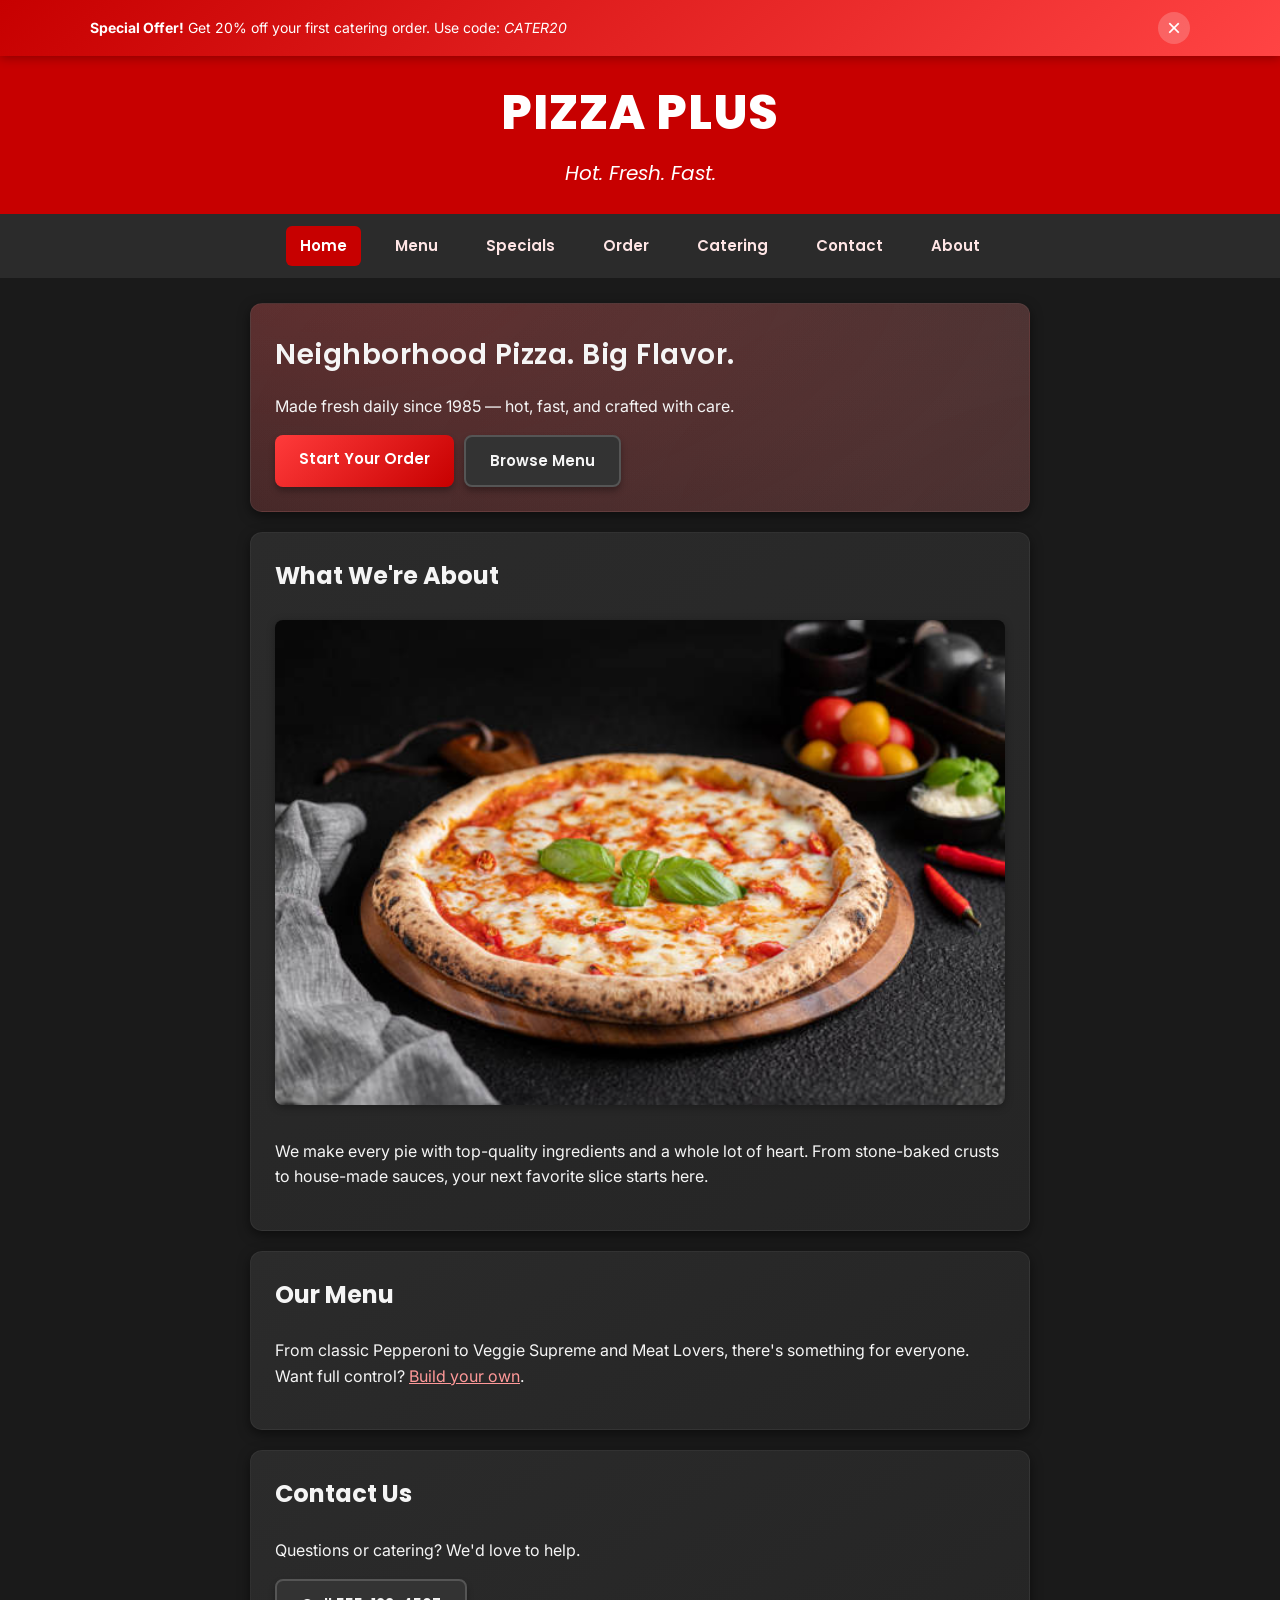
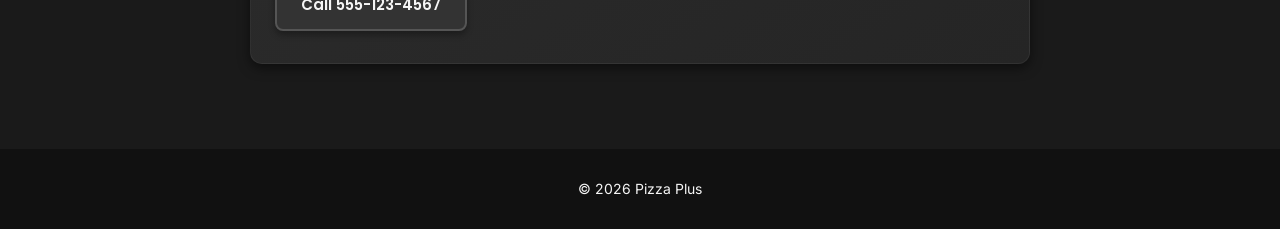
<file: index.html>
<!DOCTYPE html>
<html lang="en">
<head>
    <meta charset="UTF-8">
    <meta name="viewport" content="width=device-width, initial-scale=1">
    <title>Pizza Plus - Hot, Fresh, Fast Pizza Since 1985</title>
    <link rel="preconnect" href="https://fonts.googleapis.com">
    <link rel="preconnect" href="https://fonts.gstatic.com" crossorigin>
    <link rel="stylesheet" href="css/style.css">
    <script src="js/script.js" defer></script>
</head>
<body>
    <header>
        <h1>Pizza Plus</h1>
        <h2>Hot. Fresh. Fast.</h2>
    </header>

    <nav class="navbar">
        <a href="index.html">Home</a>
        <a href="menu.html">Menu</a>
        <a href="specials.html">Specials</a>
        <a href="order.html">Order</a>
        <a href="catering.html">Catering</a>
        <a href="contact.html">Contact</a>
        <a href="about.html">About</a>
    </nav>

    <main>
        <section class="card hero home-hero">
            <h2>Neighborhood Pizza. Big Flavor.</h2>
            <p>Made fresh daily since 1985 — hot, fast, and crafted with care.</p>
            <div class="order-actions">
                <a class="btn btn-primary" href="order.html">Start Your Order</a>
                <a class="btn btn-secondary" href="menu.html">Browse Menu</a>
            </div>
        </section>

        <section class="card" id="about">
            <h3>What We're About</h3>
            <img src="images/pizza.jpg" alt="Delicious stone-baked pizza with fresh toppings">
            <p>We make every pie with top-quality ingredients and a whole lot of heart. From stone-baked crusts to house-made sauces, your next favorite slice starts here.</p>
        </section>

        <section class="card">
            <h3>Our Menu</h3>
            <p>From classic Pepperoni to Veggie Supreme and Meat Lovers, there's something for everyone. Want full control? <a href="order.html">Build your own</a>.</p>
        </section>

        <section class="card">
            <h3>Contact Us</h3>
            <p>Questions or catering? We'd love to help.</p>
            <a href="tel:555-123-4567" class="btn btn-secondary">Call 555-123-4567</a>
        </section>
    </main>

    <footer>
        <p>&copy; 2025 Pizza Plus</p>
    </footer>
</body>
</html>
</file>
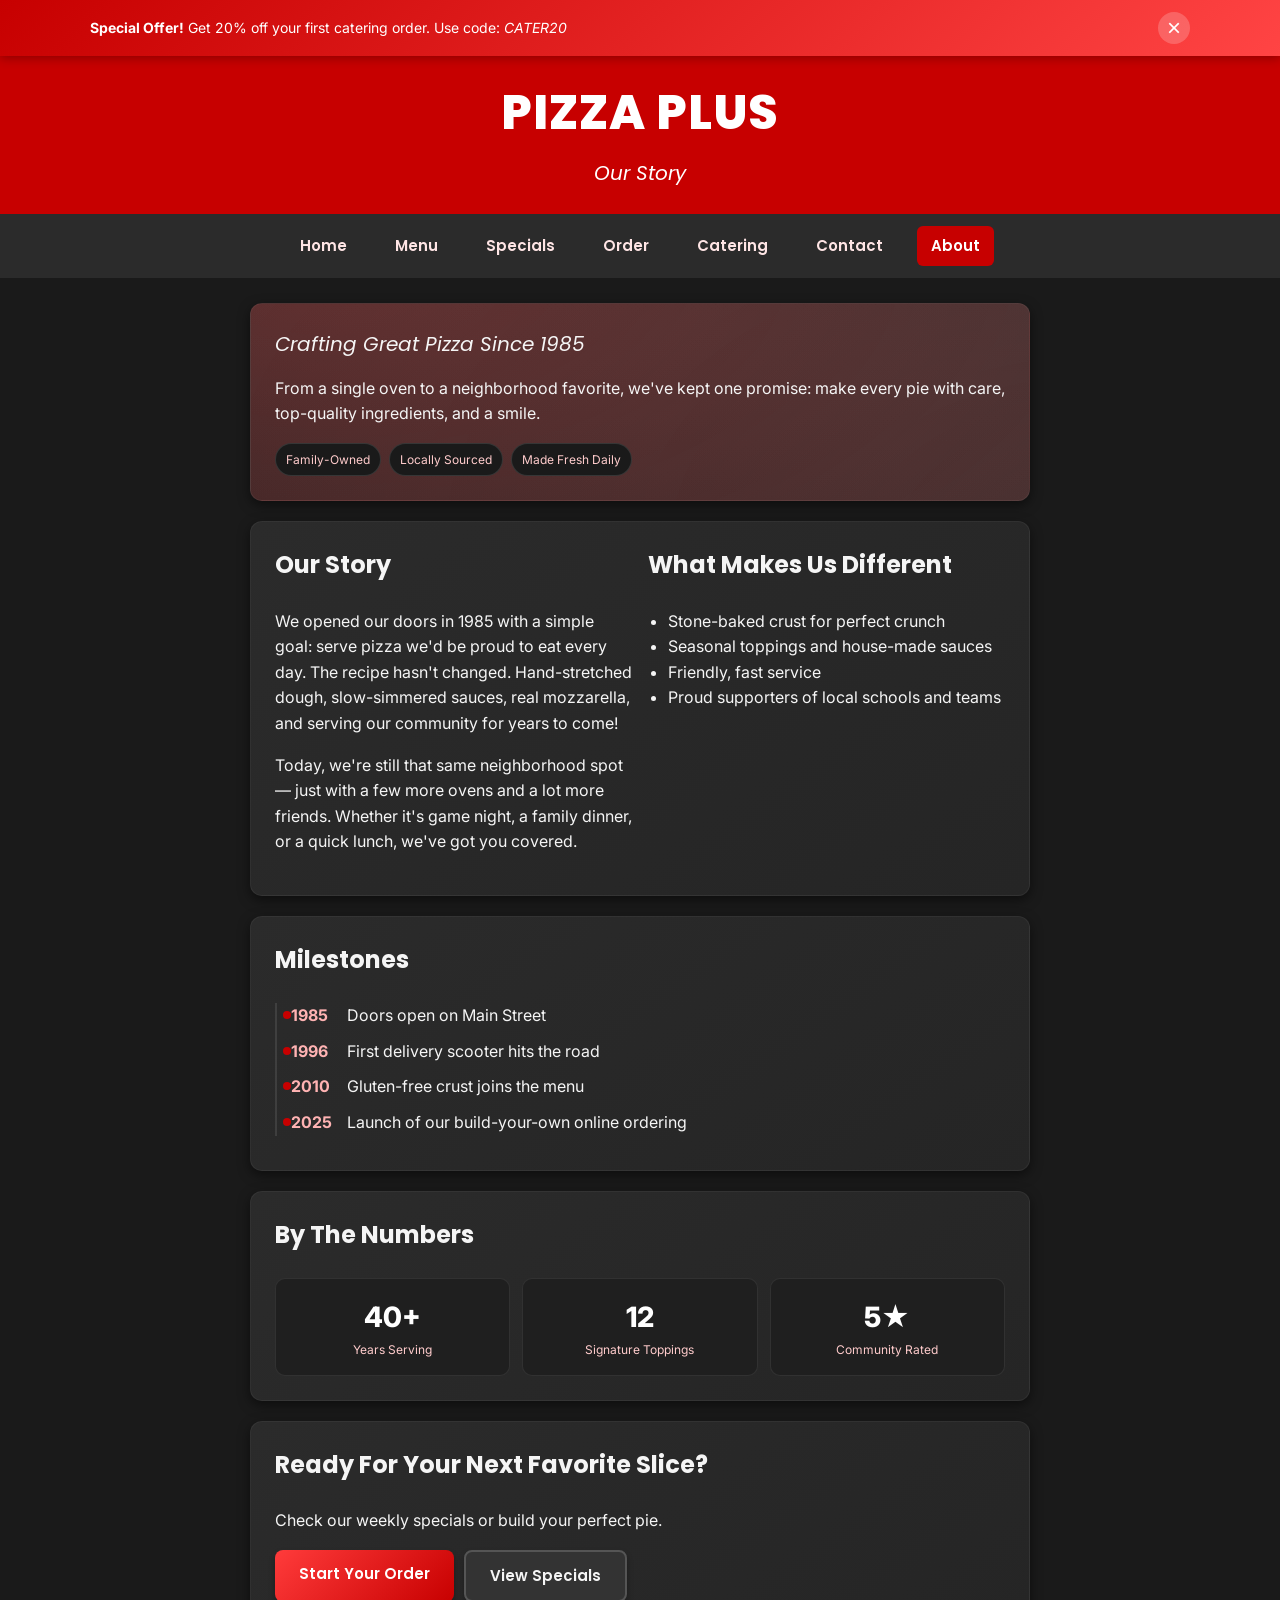
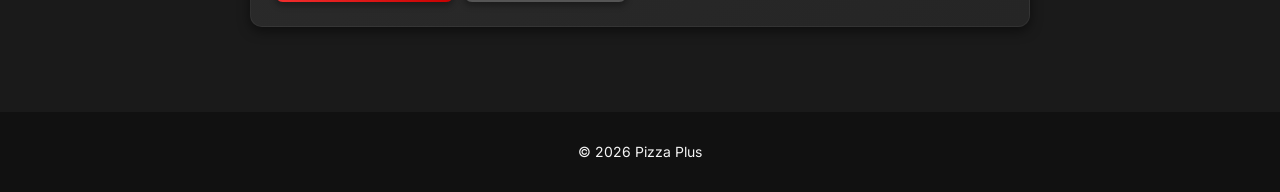
<file: about.html>
<!DOCTYPE html>
<html lang="en">
<head>
    <meta charset="UTF-8">
    <meta name="viewport" content="width=device-width, initial-scale=1">
    <title>Pizza Plus - Our Story</title>
    <link rel="preconnect" href="https://fonts.googleapis.com">
    <link rel="preconnect" href="https://fonts.gstatic.com" crossorigin>
    <link rel="stylesheet" href="css/style.css">
    <script src="js/script.js" defer></script>
</head>
<body>
    <header>
        <h1>Pizza Plus</h1>
        <h2>Our Story</h2>
    </header>

    <nav class="navbar">
        <a href="index.html">Home</a>
        <a href="menu.html">Menu</a>
        <a href="specials.html">Specials</a>
        <a href="order.html">Order</a>
        <a href="catering.html">Catering</a>
        <a href="contact.html">Contact</a>
        <a href="about.html">About</a>
    </nav>

    <main>
        <section class="card hero about-hero">
            <h2>Crafting Great Pizza Since 1985</h2>
            <p>From a single oven to a neighborhood favorite, we've kept one promise: make every pie with care, top-quality ingredients, and a smile.</p>
            <div class="badges">
                <span class="badge">Family-Owned</span>
                <span class="badge">Locally Sourced</span>
                <span class="badge">Made Fresh Daily</span>
            </div>
        </section>

        <section class="card grid-2" id="story-values">
            <div>
                <h3>Our Story</h3>
                <p>We opened our doors in 1985 with a simple goal: serve pizza we'd be proud to eat every day. The recipe hasn't changed. Hand-stretched dough, slow-simmered sauces, real mozzarella, and serving our community for years to come!</p>
                <p>Today, we're still that same neighborhood spot — just with a few more ovens and a lot more friends. Whether it's game night, a family dinner, or a quick lunch, we've got you covered.</p>
            </div>
            <div>
                <h3>What Makes Us Different</h3>
                <ul>
                    <li>Stone-baked crust for perfect crunch</li>
                    <li>Seasonal toppings and house-made sauces</li>
                    <li>Friendly, fast service</li>
                    <li>Proud supporters of local schools and teams</li>
                </ul>
            </div>
        </section>

        <section class="card timeline">
            <h3>Milestones</h3>
            <ul>
                <li><span class="year">1985</span> Doors open on Main Street</li>
                <li><span class="year">1996</span> First delivery scooter hits the road</li>
                <li><span class="year">2010</span> Gluten-free crust joins the menu</li>
                <li><span class="year">2025</span> Launch of our build-your-own online ordering</li>
            </ul>
        </section>

        <section class="card stats">
            <h3>By The Numbers</h3>
            <div class="stat-group">
                <div class="stat">
                    <div class="num">40+</div>
                    <div class="label">Years Serving</div>
                </div>
                <div class="stat">
                    <div class="num">12</div>
                    <div class="label">Signature Toppings</div>
                </div>
                <div class="stat">
                    <div class="num">5&#9733;</div>
                    <div class="label">Community Rated</div>
                </div>
            </div>
        </section>

        <section class="card cta">
            <h3>Ready For Your Next Favorite Slice?</h3>
            <p>Check our weekly specials or build your perfect pie.</p>
            <div class="order-actions">
                <a class="btn btn-primary" href="order.html">Start Your Order</a>
                <a class="btn btn-secondary" href="specials.html">View Specials</a>
            </div>
        </section>
    </main>

    <footer>
        <p>&copy; 2025 Pizza Plus</p>
    </footer>
</body>
</html>
</file>
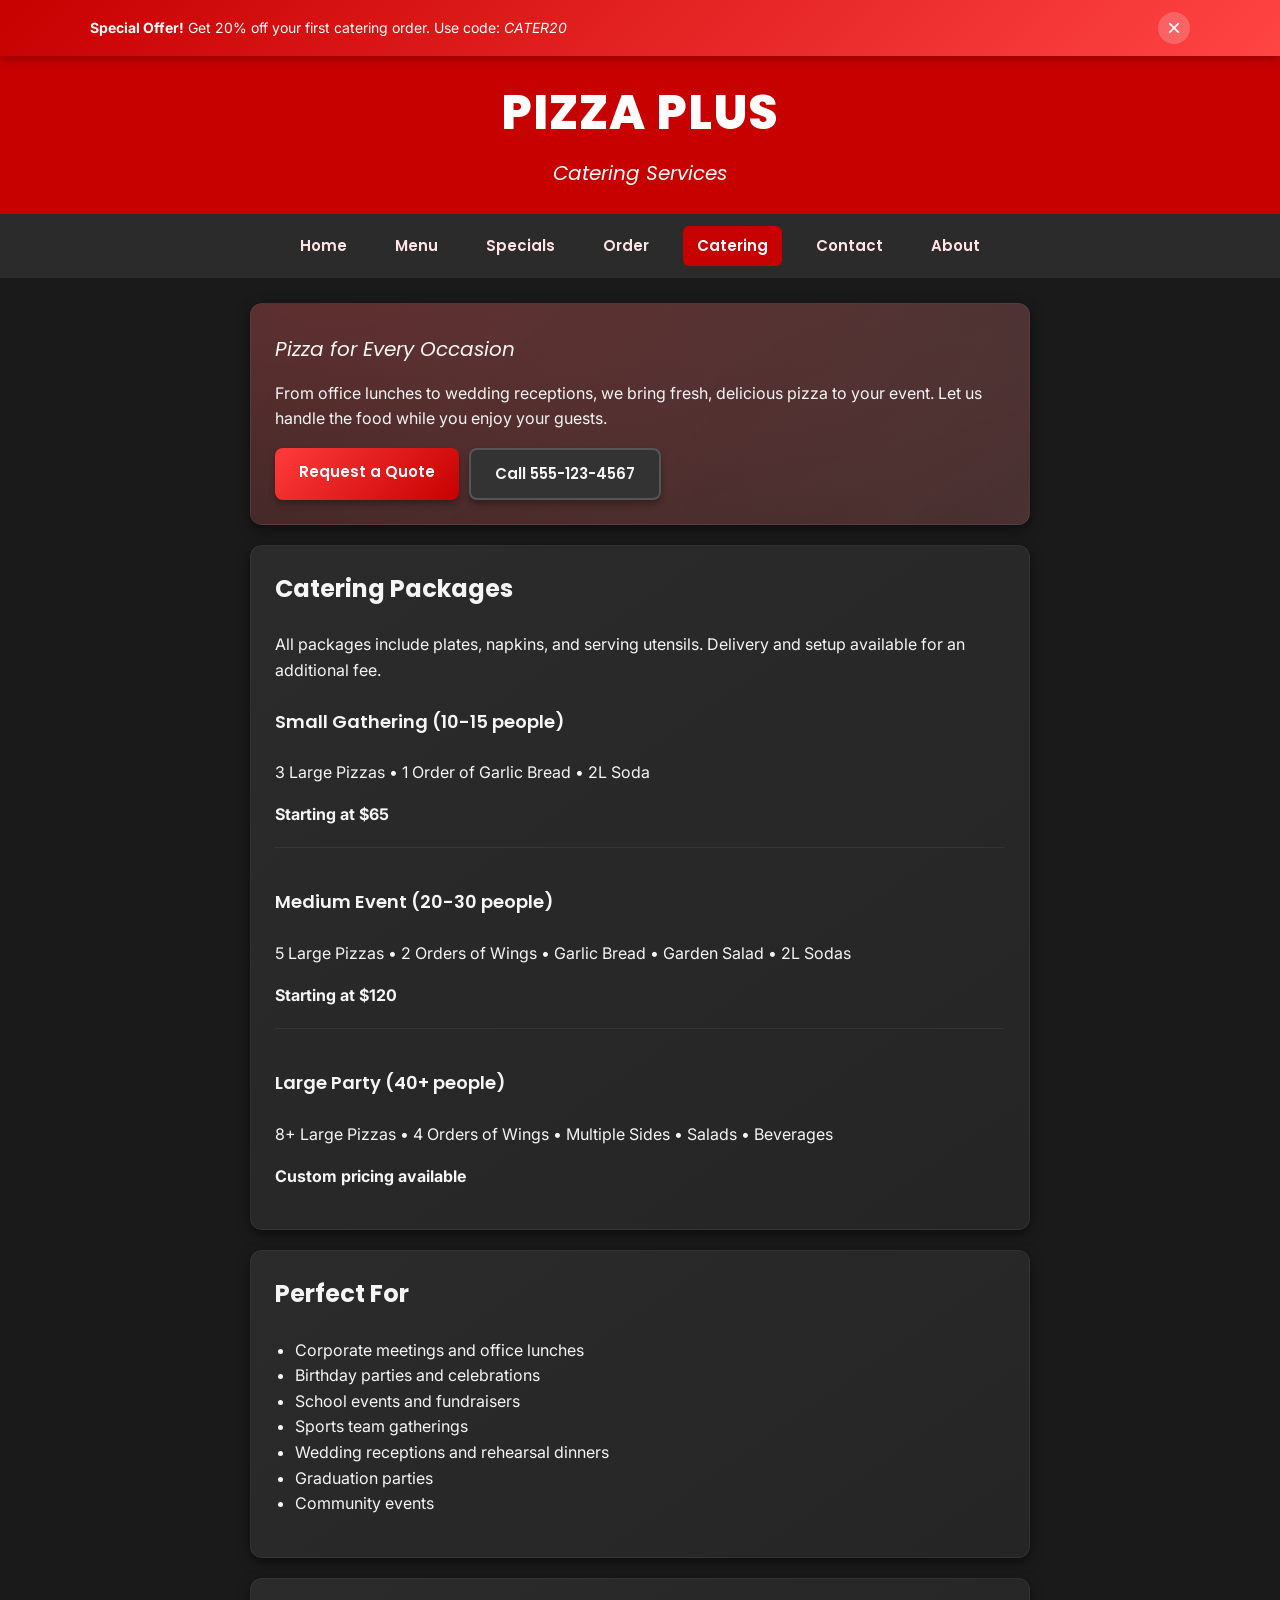
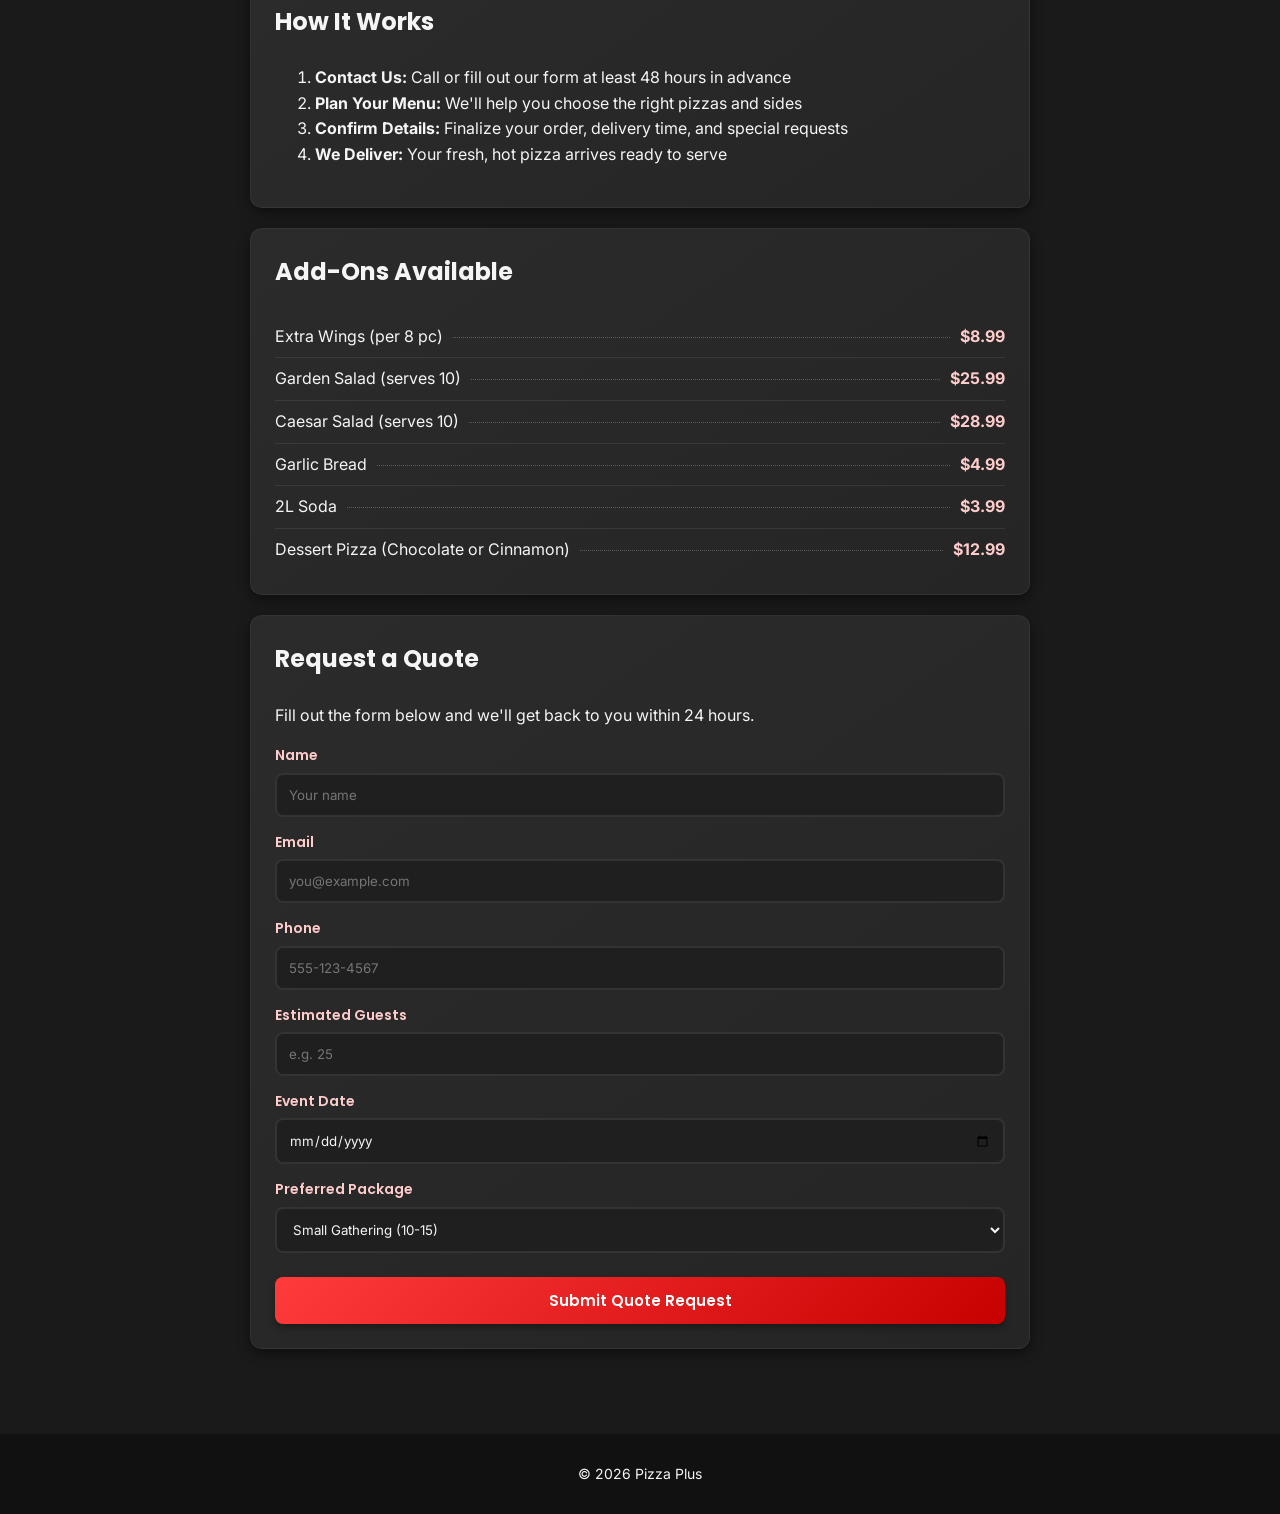
<file: catering.html>
<!DOCTYPE html>
<html lang="en">
<head>
    <meta charset="UTF-8">
    <meta name="viewport" content="width=device-width, initial-scale=1">
    <title>Pizza Plus - Catering Services</title>
    <link rel="preconnect" href="https://fonts.googleapis.com">
    <link rel="preconnect" href="https://fonts.gstatic.com" crossorigin>
    <link rel="stylesheet" href="css/style.css">
    <script src="js/script.js" defer></script>
</head>
<body>
    <header>
        <h1>Pizza Plus</h1>
        <h2>Catering Services</h2>
    </header>

    <nav class="navbar">
        <a href="index.html">Home</a>
        <a href="menu.html">Menu</a>
        <a href="specials.html">Specials</a>
        <a href="order.html">Order</a>
        <a href="catering.html">Catering</a>
        <a href="contact.html">Contact</a>
        <a href="about.html">About</a>
    </nav>

    <main>
        <section class="card hero">
            <h2>Pizza for Every Occasion</h2>
            <p>From office lunches to wedding receptions, we bring fresh, delicious pizza to your event. Let us handle the food while you enjoy your guests.</p>
            <div class="order-actions">
                <a class="btn btn-primary" href="#catering-form">Request a Quote</a>
                <a class="btn btn-secondary" href="tel:555-123-4567">Call 555-123-4567</a>
            </div>
        </section>

        <section class="card">
            <h3>Catering Packages</h3>
            <p>All packages include plates, napkins, and serving utensils. Delivery and setup available for an additional fee.</p>

            <div class="package">
                <h4>Small Gathering (10-15 people)</h4>
                <p>3 Large Pizzas &bull; 1 Order of Garlic Bread &bull; 2L Soda</p>
                <p><strong>Starting at $65</strong></p>
            </div>

            <div class="package">
                <h4>Medium Event (20-30 people)</h4>
                <p>5 Large Pizzas &bull; 2 Orders of Wings &bull; Garlic Bread &bull; Garden Salad &bull; 2L Sodas</p>
                <p><strong>Starting at $120</strong></p>
            </div>

            <div class="package">
                <h4>Large Party (40+ people)</h4>
                <p>8+ Large Pizzas &bull; 4 Orders of Wings &bull; Multiple Sides &bull; Salads &bull; Beverages</p>
                <p><strong>Custom pricing available</strong></p>
            </div>
        </section>

        <section class="card">
            <h3>Perfect For</h3>
            <ul>
                <li>Corporate meetings and office lunches</li>
                <li>Birthday parties and celebrations</li>
                <li>School events and fundraisers</li>
                <li>Sports team gatherings</li>
                <li>Wedding receptions and rehearsal dinners</li>
                <li>Graduation parties</li>
                <li>Community events</li>
            </ul>
        </section>

        <section class="card">
            <h3>How It Works</h3>
            <ol>
                <li><strong>Contact Us:</strong> Call or fill out our form at least 48 hours in advance</li>
                <li><strong>Plan Your Menu:</strong> We'll help you choose the right pizzas and sides</li>
                <li><strong>Confirm Details:</strong> Finalize your order, delivery time, and special requests</li>
                <li><strong>We Deliver:</strong> Your fresh, hot pizza arrives ready to serve</li>
            </ol>
        </section>

        <section class="card">
            <h3>Add-Ons Available</h3>
            <ul class="menu-list">
                <li class="menu-item">
                    <span class="item-name">Extra Wings (per 8 pc)</span>
                    <span class="dots"></span>
                    <span class="price">$8.99</span>
                </li>
                <li class="menu-item">
                    <span class="item-name">Garden Salad (serves 10)</span>
                    <span class="dots"></span>
                    <span class="price">$25.99</span>
                </li>
                <li class="menu-item">
                    <span class="item-name">Caesar Salad (serves 10)</span>
                    <span class="dots"></span>
                    <span class="price">$28.99</span>
                </li>
                <li class="menu-item">
                    <span class="item-name">Garlic Bread</span>
                    <span class="dots"></span>
                    <span class="price">$4.99</span>
                </li>
                <li class="menu-item">
                    <span class="item-name">2L Soda</span>
                    <span class="dots"></span>
                    <span class="price">$3.99</span>
                </li>
                <li class="menu-item">
                    <span class="item-name">Dessert Pizza (Chocolate or Cinnamon)</span>
                    <span class="dots"></span>
                    <span class="price">$12.99</span>
                </li>
            </ul>
        </section>

        <!-- Catering Quote Form with RegEx Validation -->
        <section class="card cta">
            <h3>Request a Quote</h3>
            <p>Fill out the form below and we'll get back to you within 24 hours.</p>
            <form id="catering-form" class="contact-form" novalidate>
                <label for="catering-name">Name</label>
                <input id="catering-name" type="text" placeholder="Your name" required>

                <label for="catering-email">Email</label>
                <input id="catering-email" type="email" placeholder="you@example.com" required>

                <label for="catering-phone">Phone</label>
                <input id="catering-phone" type="tel" placeholder="555-123-4567" required>

                <label for="catering-guests">Estimated Guests</label>
                <input id="catering-guests" type="number" placeholder="e.g. 25" min="1" max="999" required>

                <label for="catering-date">Event Date</label>
                <input id="catering-date" type="date" required>

                <label for="catering-package">Preferred Package</label>
                <select id="catering-package">
                    <option>Small Gathering (10-15)</option>
                    <option>Medium Event (20-30)</option>
                    <option>Large Party (40+)</option>
                    <option>Not sure yet</option>
                </select>

                <button type="submit" class="btn btn-primary">Submit Quote Request</button>
            </form>
        </section>
    </main>

    <footer>
        <p>&copy; 2025 Pizza Plus</p>
    </footer>
</body>
</html>
</file>
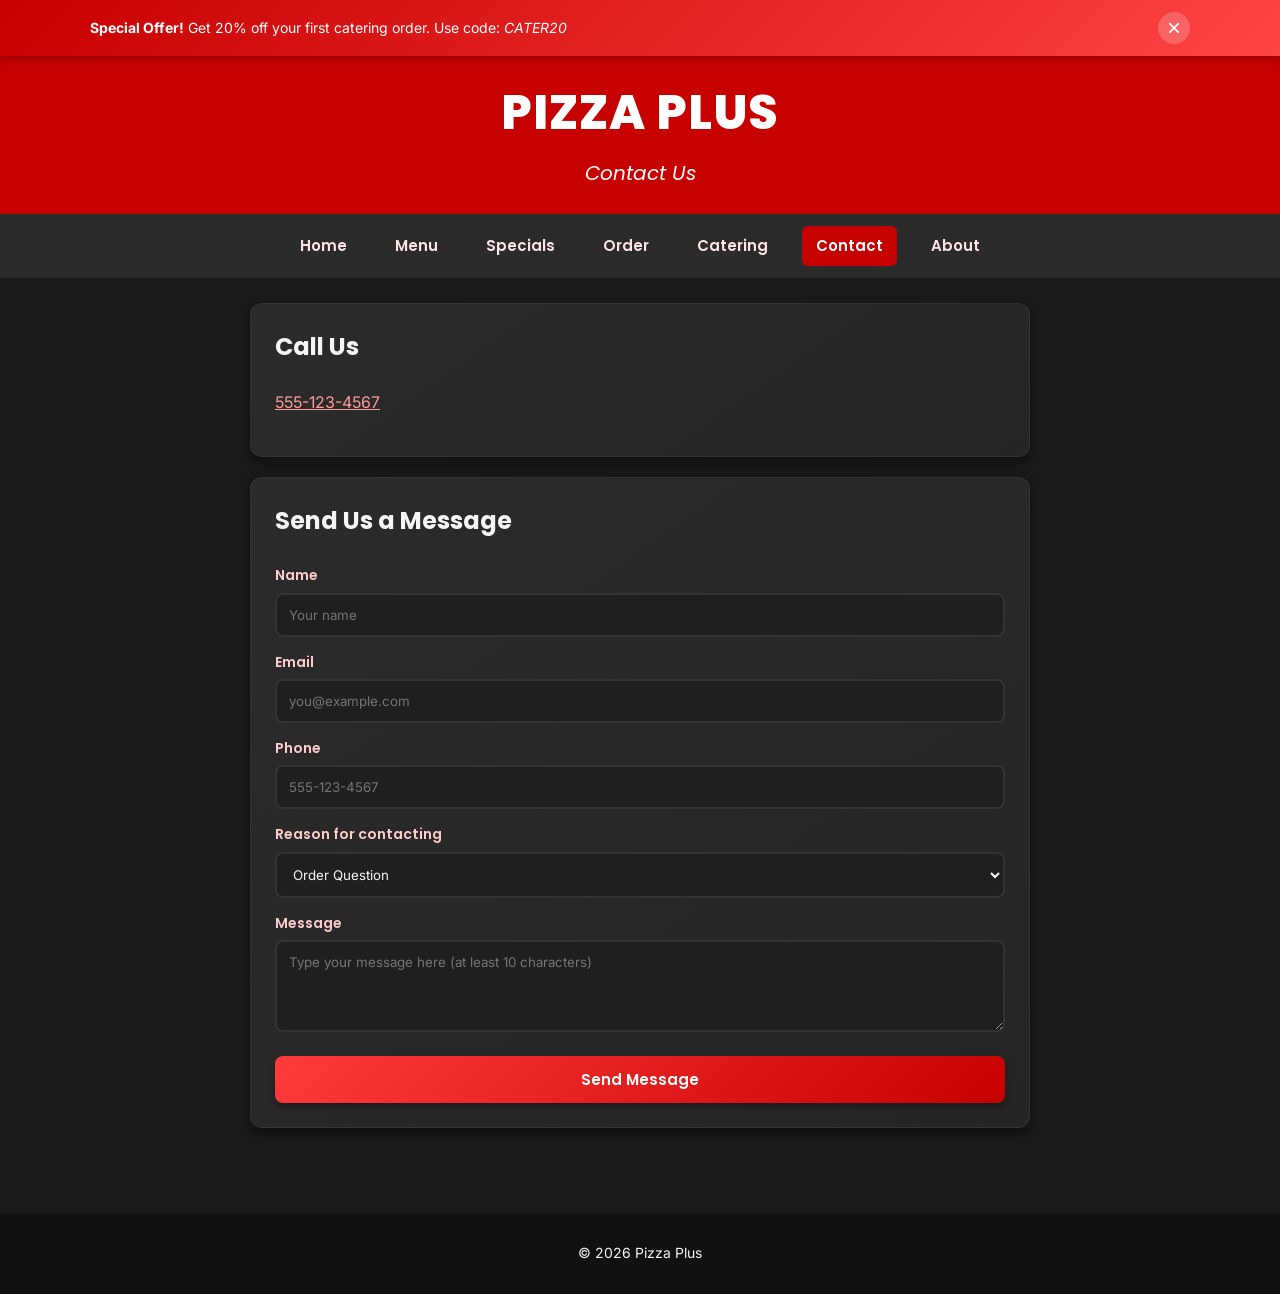
<file: contact.html>
<!DOCTYPE html>
<html lang="en">
<head>
    <meta charset="UTF-8">
    <meta name="viewport" content="width=device-width, initial-scale=1">
    <title>Pizza Plus - Contact Us</title>
    <link rel="preconnect" href="https://fonts.googleapis.com">
    <link rel="preconnect" href="https://fonts.gstatic.com" crossorigin>
    <link rel="stylesheet" href="css/style.css">
    <script src="js/script.js" defer></script>
</head>
<body>
    <header>
        <h1>Pizza Plus</h1>
        <h2>Contact Us</h2>
    </header>

    <nav class="navbar">
        <a href="index.html">Home</a>
        <a href="menu.html">Menu</a>
        <a href="specials.html">Specials</a>
        <a href="order.html">Order</a>
        <a href="catering.html">Catering</a>
        <a href="contact.html">Contact</a>
        <a href="about.html">About</a>
    </nav>

    <main>
        <section class="card">
            <h3>Call Us</h3>
            <p><a href="tel:555-123-4567">555-123-4567</a></p>
        </section>

        <section class="card">
            <h3>Send Us a Message</h3>
            <form class="contact-form" novalidate>
                <label for="name">Name</label>
                <input id="name" type="text" name="name" placeholder="Your name" required>

                <label for="email">Email</label>
                <input id="email" type="email" name="email" placeholder="you@example.com" required>

                <label for="phone">Phone</label>
                <input id="phone" type="tel" name="phone" placeholder="555-123-4567" required>

                <label for="reason">Reason for contacting</label>
                <select id="reason" name="reason" required>
                    <option>Order Question</option>
                    <option>Catering</option>
                    <option>Feedback</option>
                    <option>Other</option>
                </select>

                <label for="message">Message</label>
                <textarea id="message" name="message" rows="4" placeholder="Type your message here (at least 10 characters)" required></textarea>

                <button type="submit">Send Message</button>
            </form>
        </section>
    </main>

    <footer>
        <p>&copy; 2025 Pizza Plus</p>
    </footer>
</body>
</html>
</file>
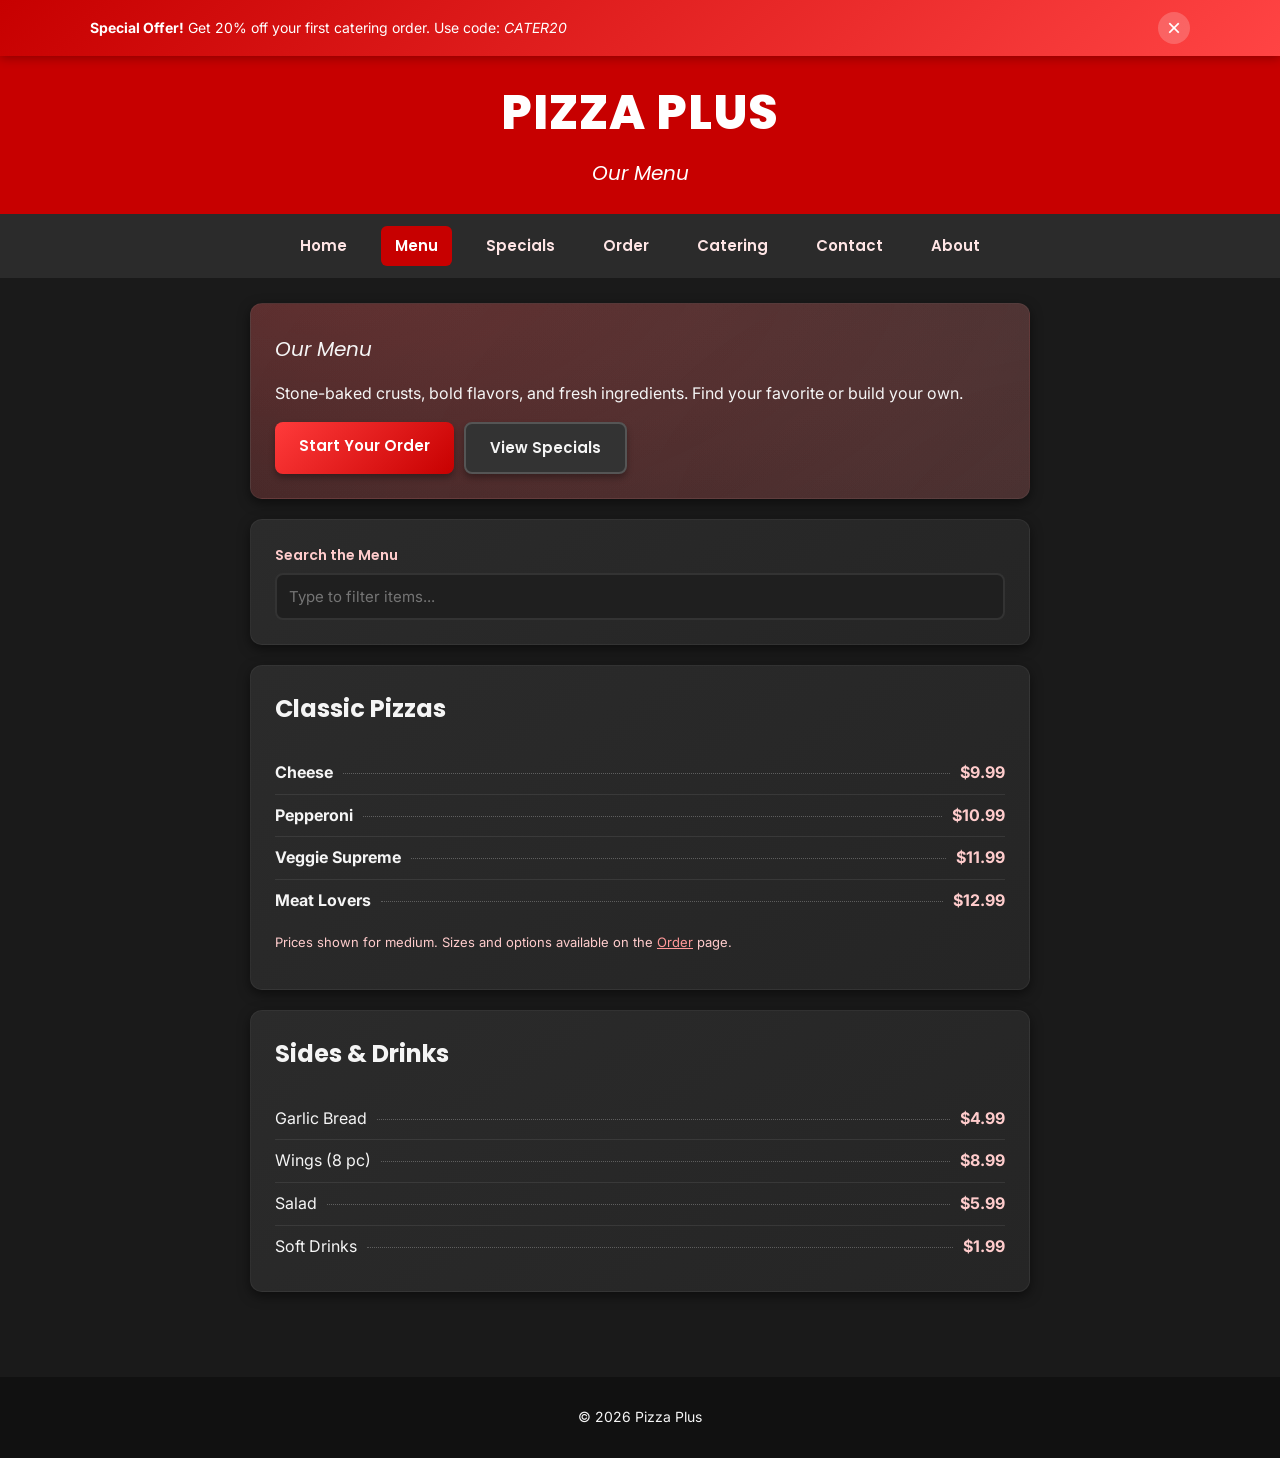
<file: menu.html>
<!DOCTYPE html>
<html lang="en">
<head>
    <meta charset="UTF-8">
    <meta name="viewport" content="width=device-width, initial-scale=1">
    <title>Pizza Plus - Menu</title>
    <link rel="preconnect" href="https://fonts.googleapis.com">
    <link rel="preconnect" href="https://fonts.gstatic.com" crossorigin>
    <link rel="stylesheet" href="css/style.css">
    <script src="js/script.js" defer></script>
</head>
<body>
    <header>
        <h1>Pizza Plus</h1>
        <h2>Our Menu</h2>
    </header>

    <nav class="navbar">
        <a href="index.html">Home</a>
        <a href="menu.html">Menu</a>
        <a href="specials.html">Specials</a>
        <a href="order.html">Order</a>
        <a href="catering.html">Catering</a>
        <a href="contact.html">Contact</a>
        <a href="about.html">About</a>
    </nav>

    <main>
        <section class="card hero">
            <h2>Our Menu</h2>
            <p>Stone-baked crusts, bold flavors, and fresh ingredients. Find your favorite or build your own.</p>
            <div class="order-actions">
                <a class="btn btn-primary" href="order.html">Start Your Order</a>
                <a class="btn btn-secondary" href="specials.html">View Specials</a>
            </div>
        </section>

        <!-- Live search filter -->
        <section class="card">
            <label for="menu-search" class="search-label">Search the Menu</label>
            <input type="text" id="menu-search" class="search-input" placeholder="Type to filter items...">
        </section>

        <section class="card">
            <h3>Classic Pizzas</h3>
            <ul class="menu-list">
                <li class="menu-item">
                    <span class="item-name"><strong>Cheese</strong></span>
                    <span class="dots"></span>
                    <span class="price">$9.99</span>
                </li>
                <li class="menu-item">
                    <span class="item-name"><strong>Pepperoni</strong></span>
                    <span class="dots"></span>
                    <span class="price">$10.99</span>
                </li>
                <li class="menu-item">
                    <span class="item-name"><strong>Veggie Supreme</strong></span>
                    <span class="dots"></span>
                    <span class="price">$11.99</span>
                </li>
                <li class="menu-item">
                    <span class="item-name"><strong>Meat Lovers</strong></span>
                    <span class="dots"></span>
                    <span class="price">$12.99</span>
                </li>
            </ul>
            <p class="menu-note">Prices shown for medium. Sizes and options available on the <a href="order.html">Order</a> page.</p>
        </section>

        <section class="card">
            <h3>Sides &amp; Drinks</h3>
            <ul class="menu-list">
                <li class="menu-item">
                    <span class="item-name">Garlic Bread</span>
                    <span class="dots"></span>
                    <span class="price">$4.99</span>
                </li>
                <li class="menu-item">
                    <span class="item-name">Wings (8 pc)</span>
                    <span class="dots"></span>
                    <span class="price">$8.99</span>
                </li>
                <li class="menu-item">
                    <span class="item-name">Salad</span>
                    <span class="dots"></span>
                    <span class="price">$5.99</span>
                </li>
                <li class="menu-item">
                    <span class="item-name">Soft Drinks</span>
                    <span class="dots"></span>
                    <span class="price">$1.99</span>
                </li>
            </ul>
        </section>
    </main>

    <footer>
        <p>&copy; 2025 Pizza Plus</p>
    </footer>
</body>
</html>
</file>
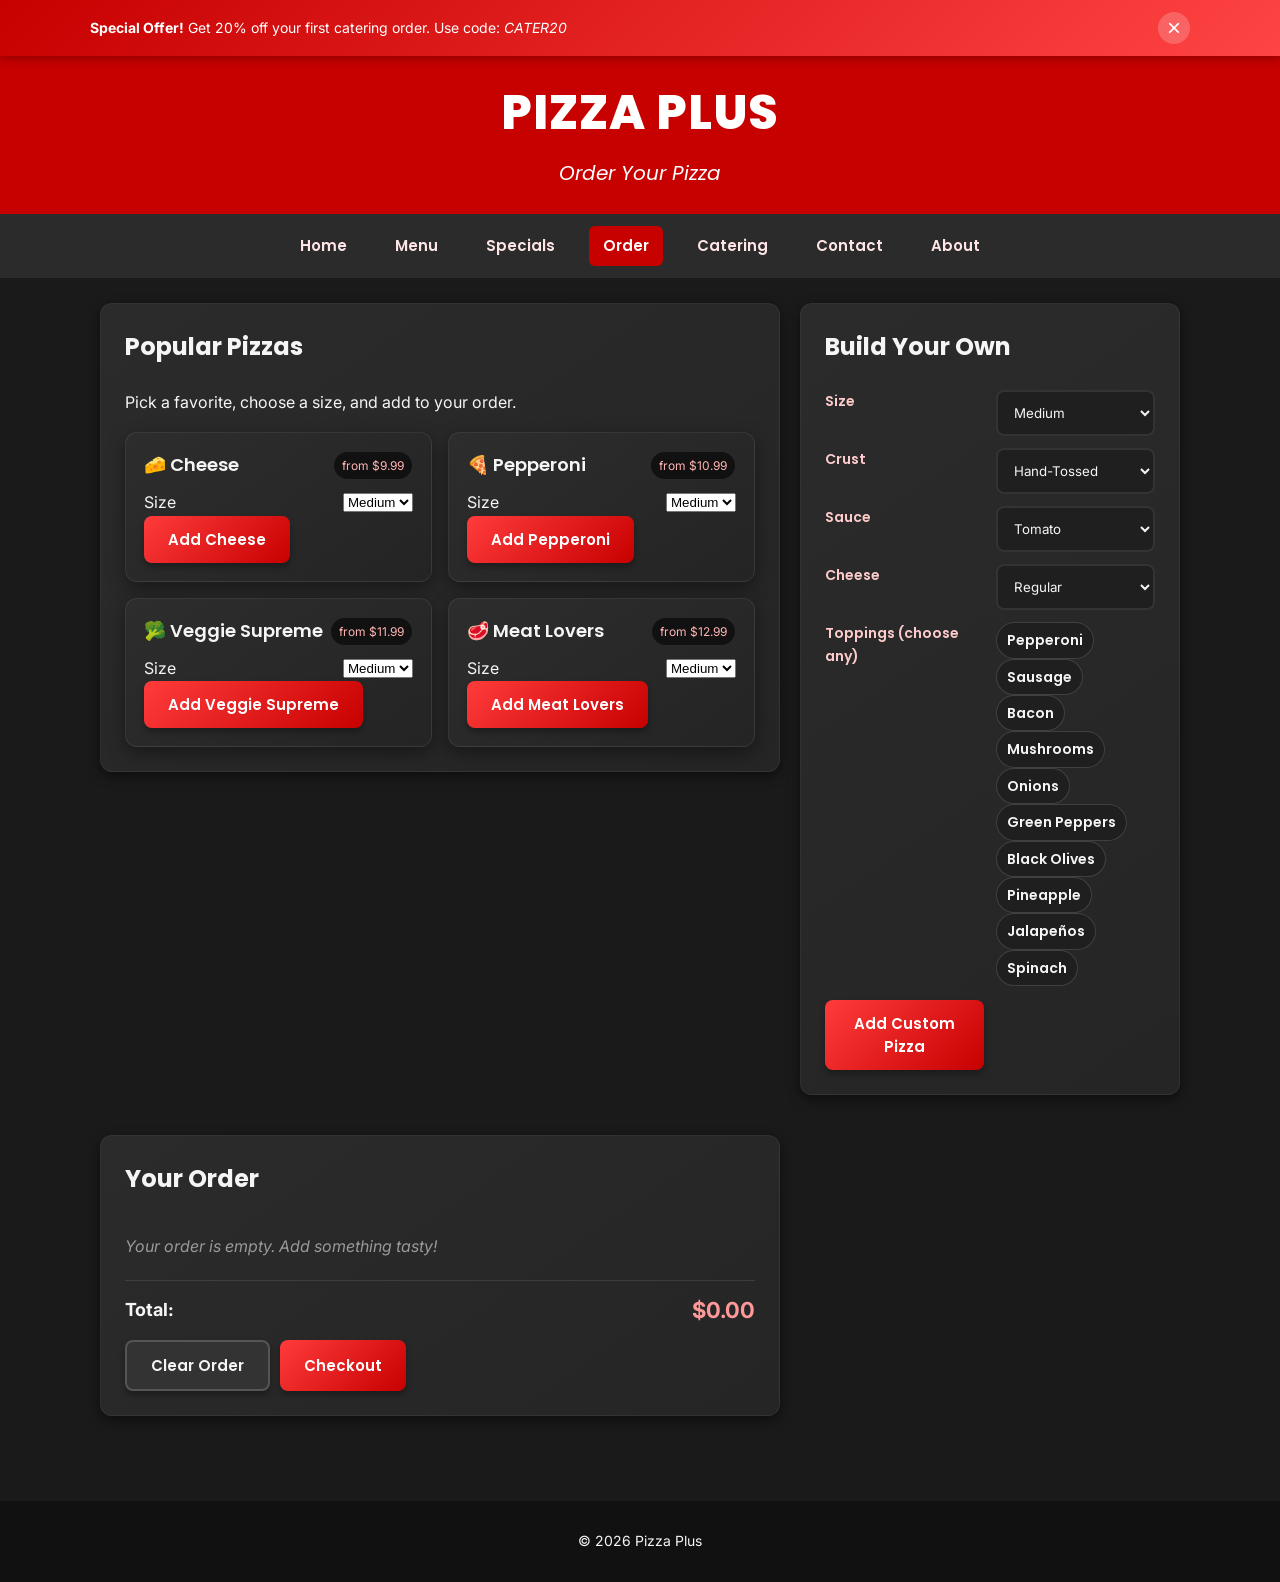
<file: order.html>
<!DOCTYPE html>
<html lang="en">
<head>
    <meta charset="UTF-8">
    <meta name="viewport" content="width=device-width, initial-scale=1">
    <title>Pizza Plus - Order Online</title>
    <link rel="preconnect" href="https://fonts.googleapis.com">
    <link rel="preconnect" href="https://fonts.gstatic.com" crossorigin>
    <link rel="stylesheet" href="css/style.css">
    <script src="js/script.js" defer></script>
    <script src="js/order.js" defer></script>
</head>
<body>
    <header>
        <h1>Pizza Plus</h1>
        <h2>Order Your Pizza</h2>
    </header>

    <nav class="navbar">
        <a href="index.html">Home</a>
        <a href="menu.html">Menu</a>
        <a href="specials.html">Specials</a>
        <a href="order.html">Order</a>
        <a href="catering.html">Catering</a>
        <a href="contact.html">Contact</a>
        <a href="about.html">About</a>
    </nav>

    <main id="order-layout">
        <section class="card" id="quick-order">
            <h3>Popular Pizzas</h3>
            <p>Pick a favorite, choose a size, and add to your order.</p>
            <div id="popular-list">
                <div class="product-card" data-pizza="Cheese">
                    <div class="product-header">
                        <h4>&#129472; Cheese</h4>
                        <span class="price-pill">from $9.99</span>
                    </div>
                    <label class="select-inline">
                        Size
                        <select class="size">
                            <option value="Small">Small</option>
                            <option value="Medium" selected>Medium</option>
                            <option value="Large">Large</option>
                        </select>
                    </label>
                    <button class="btn btn-primary add-quick">Add Cheese</button>
                </div>

                <div class="product-card" data-pizza="Pepperoni">
                    <div class="product-header">
                        <h4>&#127829; Pepperoni</h4>
                        <span class="price-pill">from $10.99</span>
                    </div>
                    <label class="select-inline">
                        Size
                        <select class="size">
                            <option value="Small">Small</option>
                            <option value="Medium" selected>Medium</option>
                            <option value="Large">Large</option>
                        </select>
                    </label>
                    <button class="btn btn-primary add-quick">Add Pepperoni</button>
                </div>

                <div class="product-card" data-pizza="Veggie Supreme">
                    <div class="product-header">
                        <h4>&#129382; Veggie Supreme</h4>
                        <span class="price-pill">from $11.99</span>
                    </div>
                    <label class="select-inline">
                        Size
                        <select class="size">
                            <option value="Small">Small</option>
                            <option value="Medium" selected>Medium</option>
                            <option value="Large">Large</option>
                        </select>
                    </label>
                    <button class="btn btn-primary add-quick">Add Veggie Supreme</button>
                </div>

                <div class="product-card" data-pizza="Meat Lovers">
                    <div class="product-header">
                        <h4>&#129385; Meat Lovers</h4>
                        <span class="price-pill">from $12.99</span>
                    </div>
                    <label class="select-inline">
                        Size
                        <select class="size">
                            <option value="Small">Small</option>
                            <option value="Medium" selected>Medium</option>
                            <option value="Large">Large</option>
                        </select>
                    </label>
                    <button class="btn btn-primary add-quick">Add Meat Lovers</button>
                </div>
            </div>
        </section>

        <section class="card" id="build-your-own">
            <h3>Build Your Own</h3>
            <form class="contact-form" id="custom-form" novalidate>
                <label for="custom-size">Size</label>
                <select id="custom-size" name="size" required>
                    <option value="Small">Small</option>
                    <option value="Medium" selected>Medium</option>
                    <option value="Large">Large</option>
                </select>

                <label for="custom-crust">Crust</label>
                <select id="custom-crust" name="crust" required>
                    <option value="Hand-Tossed">Hand-Tossed</option>
                    <option value="Thin">Thin</option>
                    <option value="Deep Dish">Deep Dish</option>
                    <option value="Gluten-Free">Gluten-Free</option>
                </select>

                <label for="custom-sauce">Sauce</label>
                <select id="custom-sauce" name="sauce" required>
                    <option value="Tomato">Tomato</option>
                    <option value="Alfredo">Alfredo</option>
                    <option value="Pesto">Pesto</option>
                    <option value="BBQ">BBQ</option>
                </select>

                <label for="custom-cheese">Cheese</label>
                <select id="custom-cheese" name="cheese" required>
                    <option value="Regular">Regular</option>
                    <option value="Extra Cheese">Extra Cheese (+$1.00)</option>
                    <option value="Vegan">Vegan (+$1.00)</option>
                </select>

                <label>Toppings (choose any)</label>
                <div id="toppings" class="chip-list">
                    <label class="chip"><input type="checkbox" value="Pepperoni"><span>Pepperoni</span></label>
                    <label class="chip"><input type="checkbox" value="Sausage"><span>Sausage</span></label>
                    <label class="chip"><input type="checkbox" value="Bacon"><span>Bacon</span></label>
                    <label class="chip"><input type="checkbox" value="Mushrooms"><span>Mushrooms</span></label>
                    <label class="chip"><input type="checkbox" value="Onions"><span>Onions</span></label>
                    <label class="chip"><input type="checkbox" value="Green Peppers"><span>Green Peppers</span></label>
                    <label class="chip"><input type="checkbox" value="Black Olives"><span>Black Olives</span></label>
                    <label class="chip"><input type="checkbox" value="Pineapple"><span>Pineapple</span></label>
                    <label class="chip"><input type="checkbox" value="Jalapeños"><span>Jalapeños</span></label>
                    <label class="chip"><input type="checkbox" value="Spinach"><span>Spinach</span></label>
                </div>

                <button type="submit" class="btn btn-primary">Add Custom Pizza</button>
            </form>
        </section>

        <section class="card" id="order-summary">
            <h3>Your Order <span id="item-count" class="item-count-badge" style="display:none">0</span></h3>
            <ul id="order-items"></ul>
            <div class="order-total-row">
                <span>Total:</span>
                <span class="order-total-price">$<span id="order-total">0.00</span></span>
            </div>
            <div class="order-actions">
                <button id="clear-order" class="btn btn-secondary">Clear Order</button>
                <button id="checkout" class="btn btn-primary">Checkout</button>
            </div>
        </section>
    </main>

    <footer>
        <p>&copy; 2025 Pizza Plus</p>
    </footer>
</body>
</html>
</file>
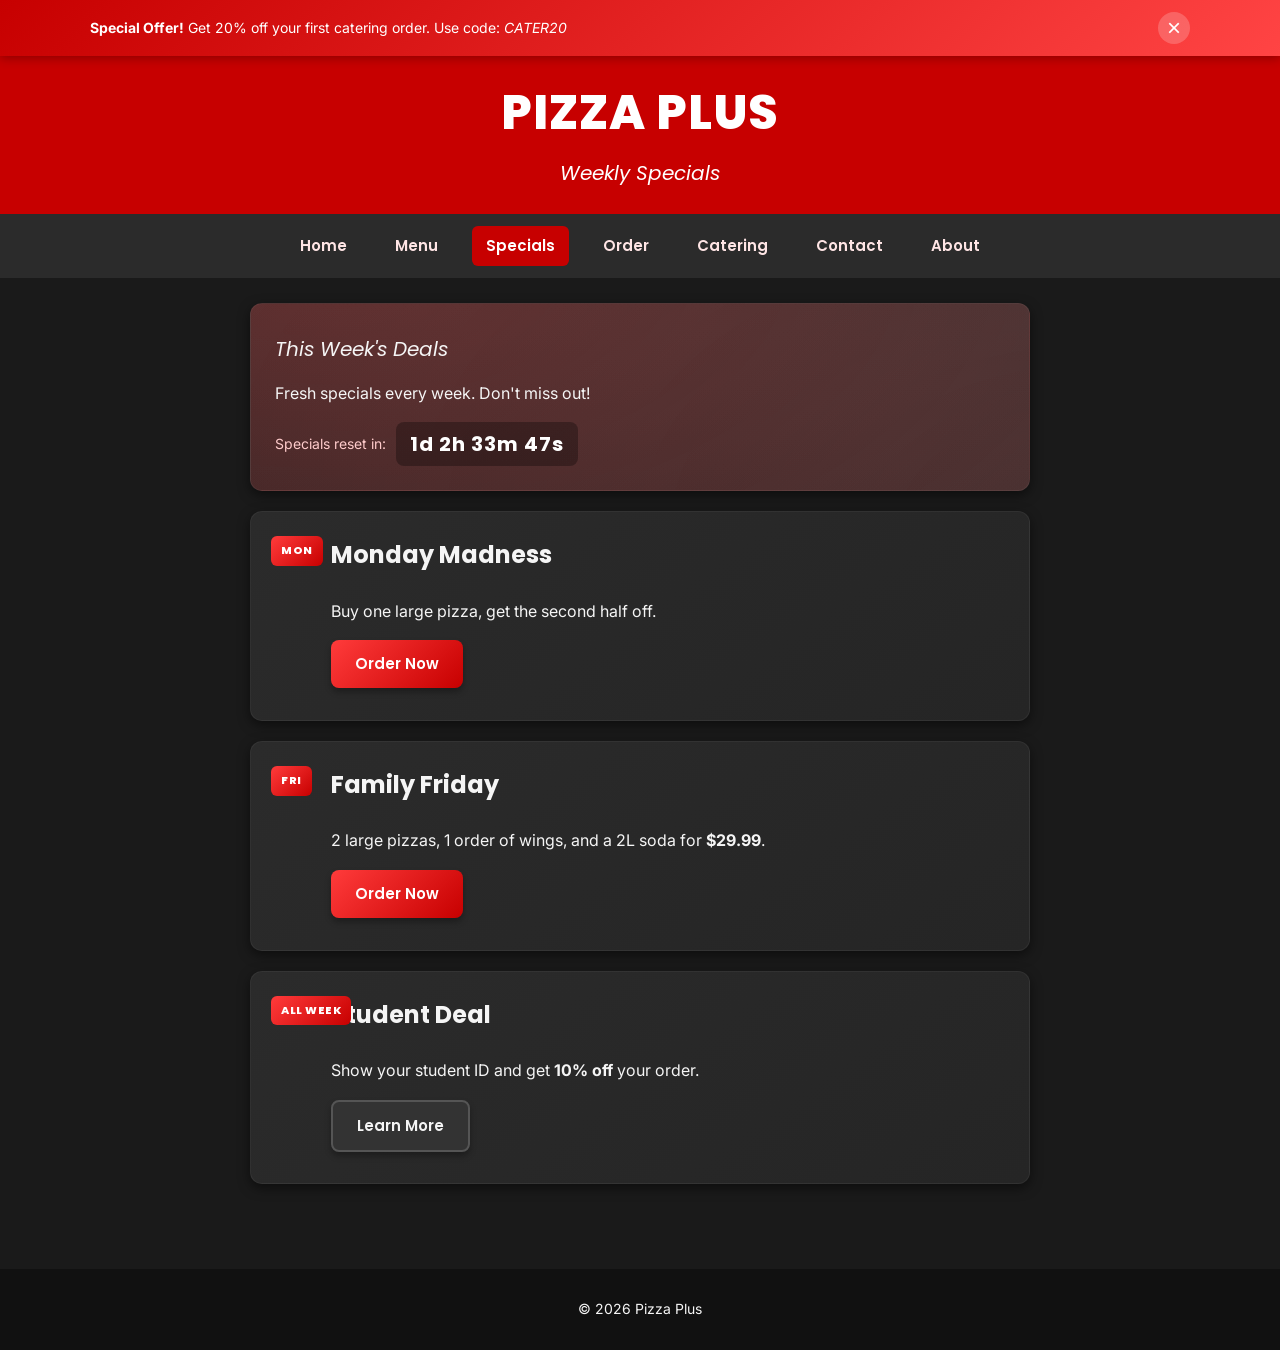
<file: specials.html>
<!DOCTYPE html>
<html lang="en">
<head>
    <meta charset="UTF-8">
    <meta name="viewport" content="width=device-width, initial-scale=1">
    <title>Pizza Plus - Weekly Specials</title>
    <link rel="preconnect" href="https://fonts.googleapis.com">
    <link rel="preconnect" href="https://fonts.gstatic.com" crossorigin>
    <link rel="stylesheet" href="css/style.css">
    <script src="js/script.js" defer></script>
</head>
<body>
    <header>
        <h1>Pizza Plus</h1>
        <h2>Weekly Specials</h2>
    </header>

    <nav class="navbar">
        <a href="index.html">Home</a>
        <a href="menu.html">Menu</a>
        <a href="specials.html">Specials</a>
        <a href="order.html">Order</a>
        <a href="catering.html">Catering</a>
        <a href="contact.html">Contact</a>
        <a href="about.html">About</a>
    </nav>

    <main>
        <section class="card hero">
            <h2>This Week's Deals</h2>
            <p>Fresh specials every week. Don't miss out!</p>
            <div class="countdown-wrap">
                <span class="countdown-label">Specials reset in:</span>
                <span id="countdown" class="countdown-timer">--</span>
            </div>
        </section>

        <section class="card special-card">
            <div class="special-badge">MON</div>
            <h3>Monday Madness</h3>
            <p>Buy one large pizza, get the second half off.</p>
            <a class="btn btn-primary" href="order.html">Order Now</a>
        </section>

        <section class="card special-card">
            <div class="special-badge">FRI</div>
            <h3>Family Friday</h3>
            <p>2 large pizzas, 1 order of wings, and a 2L soda for <strong>$29.99</strong>.</p>
            <a class="btn btn-primary" href="order.html">Order Now</a>
        </section>

        <section class="card special-card">
            <div class="special-badge">ALL WEEK</div>
            <h3>Student Deal</h3>
            <p>Show your student ID and get <strong>10% off</strong> your order.</p>
            <a class="btn btn-secondary" href="contact.html">Learn More</a>
        </section>
    </main>

    <footer>
        <p>&copy; 2025 Pizza Plus</p>
    </footer>
</body>
</html>
</file>
<file: css/style.css>
@import url('https://fonts.googleapis.com/css2?family=Poppins:wght@400;600;700;800&family=Inter:wght@400;500&display=swap');

html {
    scroll-behavior: smooth;
    box-sizing: border-box;
}

*, *::before, *::after {
    box-sizing: inherit;
}

body {
    font-family: 'Inter', -apple-system, BlinkMacSystemFont, 'Segoe UI', sans-serif;
    margin: 0;
    background-color: #1a1a1a;
    color: #f5f5f5;
    line-height: 1.6;
}

header {
    text-align: center;
    background-color: #c70000;
    color: #ffffff;
    padding: 25px 10px;
}

h1, h2, h3, h4 {
    font-family: 'Poppins', sans-serif;
}

h1 {
    font-size: 48px;
    font-weight: 800;
    letter-spacing: 1px;
    margin: 0;
    text-transform: uppercase;
}

h2 {
    font-size: 20px;
    font-weight: 400;
    font-style: italic;
    margin: 5px 0 0;
}

h3 {
    font-size: 24px;
    font-weight: 700;
    margin-top: 0;
}

h4 {
    font-size: 18px;
    font-weight: 600;
}

.home-hero h2 {
    font-style: normal;
    font-size: 28px;
    font-weight: 600;
    letter-spacing: 0.5px;
}

.navbar {
    display: flex;
    justify-content: center;
    align-items: center;
    padding: 12px 10px;
    background-color: #2b2b2b;
    position: relative;
}

.nav-links {
    display: flex;
    justify-content: center;
    gap: 20px;
}

.navbar a,
.nav-links a {
    color: #ffe5e5;
    text-decoration: none;
    font-family: 'Poppins', sans-serif;
    font-weight: 600;
    font-size: 15px;
    padding: 8px 14px;
    border-radius: 6px;
    transition: all 0.2s ease;
}

.navbar a:hover,
.nav-links a:hover {
    background-color: #c70000;
    transform: translateY(-1px);
}

.navbar a.active,
.nav-links a.active {
    background-color: #c70000;
    color: #ffffff;
}

.hamburger {
    display: none;
    background: none;
    border: none;
    cursor: pointer;
    padding: 8px;
    z-index: 10;
}

.hamburger span {
    display: block;
    width: 24px;
    height: 3px;
    background-color: #ffe5e5;
    margin: 4px 0;
    border-radius: 2px;
    transition: all 0.3s ease;
}

.hamburger.open span:nth-child(1) {
    transform: rotate(45deg) translate(5px, 5px);
}

.hamburger.open span:nth-child(2) {
    opacity: 0;
}

.hamburger.open span:nth-child(3) {
    transform: rotate(-45deg) translate(5px, -5px);
}

main {
    max-width: 800px;
    margin: 25px auto;
    padding: 0 10px 40px;
}

.card {
    background: linear-gradient(145deg, #2b2b2b, #252525);
    padding: 24px;
    border-radius: 12px;
    margin-bottom: 20px;
    box-shadow: 0 4px 12px rgba(0, 0, 0, 0.5);
    border: 1px solid rgba(255, 255, 255, 0.05);
    transition: all 0.3s ease;
}

.card:hover {
    transform: translateY(-3px);
    box-shadow: 0 8px 20px rgba(0, 0, 0, 0.6);
    border-color: rgba(255, 255, 255, 0.08);
}

#about img {
    width: 100%;
    height: auto;
    border-radius: 8px;
    margin-bottom: 10px;
    box-shadow: 0 2px 8px rgba(0, 0, 0, 0.3);
}

.card.fade-in {
    opacity: 0;
    transform: translateY(30px);
    transition: opacity 0.6s ease-out, transform 0.6s ease-out;
}

.card.fade-in.visible {
    opacity: 1;
    transform: translateY(0);
}

.btn {
    display: inline-block;
    padding: 12px 24px;
    border: none;
    border-radius: 8px;
    font-family: 'Poppins', sans-serif;
    font-weight: 600;
    font-size: 15px;
    cursor: pointer;
    text-align: center;
    text-decoration: none;
    transition: all 0.3s ease;
    box-shadow: 0 4px 6px rgba(0, 0, 0, 0.3);
    position: relative;
    overflow: hidden;
}

.btn-primary {
    background: linear-gradient(135deg, #ff3b3b, #c70000);
    color: #ffffff;
}

.btn-primary:hover {
    background: linear-gradient(135deg, #ff5e5e, #e00000);
    transform: translateY(-2px);
    box-shadow: 0 6px 12px rgba(199, 0, 0, 0.4);
}

.btn-primary:active {
    transform: translateY(0);
    box-shadow: 0 2px 4px rgba(0, 0, 0, 0.3);
}

.btn-secondary {
    background-color: #333333;
    color: #f5f5f5;
    border: 2px solid #555;
}

.btn-secondary:hover {
    background-color: #3f3f3f;
    border-color: #777;
    transform: translateY(-2px);
    box-shadow: 0 6px 12px rgba(0, 0, 0, 0.4);
}

.btn-secondary:active {
    transform: translateY(0);
    box-shadow: 0 2px 4px rgba(0, 0, 0, 0.3);
}

.btn-added {
    background: linear-gradient(135deg, #2ecc40, #27ae34) !important;
}

.order-actions {
    display: flex;
    gap: 10px;
    flex-wrap: wrap;
}

#order-layout {
    max-width: 1100px;
}

@media (min-width: 900px) {
    #order-layout {
        display: grid;
        grid-template-columns: 1fr 380px;
        gap: 20px;
        align-items: start;
    }
    #order-summary {
        position: sticky;
        top: 20px;
        height: fit-content;
    }
}

#popular-list {
    display: grid;
    grid-template-columns: repeat(auto-fit, minmax(220px, 1fr));
    gap: 16px;
}

.product-card {
    background: linear-gradient(145deg, #2d2d2d, #242424);
    border: 1px solid rgba(255, 255, 255, 0.08);
    border-radius: 12px;
    padding: 18px;
    box-shadow: 0 6px 18px rgba(0, 0, 0, 0.4);
    transition: all 0.3s ease;
}

.product-card:hover {
    transform: translateY(-4px);
    box-shadow: 0 12px 28px rgba(199, 0, 0, 0.2), 0 0 0 1px rgba(255, 255, 255, 0.1);
    border-color: rgba(255, 59, 59, 0.3);
}

.product-header {
    display: flex;
    justify-content: space-between;
    align-items: center;
    margin-bottom: 10px;
}

.product-card h4 {
    margin: 0;
}

.price-pill {
    background-color: #111111;
    border: 1px solid rgba(255, 255, 255, 0.1);
    color: #ffb3b3;
    font-size: 12px;
    padding: 4px 8px;
    border-radius: 999px;
}

.select-inline {
    display: flex;
    justify-content: space-between;
    align-items: center;
    gap: 10px;
}

.order-total-row {
    display: flex;
    justify-content: space-between;
    align-items: center;
    font-size: 18px;
    font-weight: 700;
    padding: 12px 0;
    border-top: 1px solid rgba(255, 255, 255, 0.1);
    margin-top: 8px;
}

.order-total-price {
    color: #ff9999;
    font-size: 22px;
}

.order-line {
    display: flex;
    align-items: center;
    gap: 10px;
    padding: 6px 0;
    border-bottom: 1px solid rgba(255, 255, 255, 0.05);
}

.order-line-price {
    margin-left: auto;
    color: #ffcccc;
    font-weight: 600;
    white-space: nowrap;
}

.btn-remove {
    background: none;
    border: 1px solid rgba(255, 255, 255, 0.15);
    color: #ff6b6b;
    border-radius: 50%;
    width: 24px;
    height: 24px;
    font-size: 12px;
    cursor: pointer;
    transition: all 0.2s ease;
    flex-shrink: 0;
    display: flex;
    align-items: center;
    justify-content: center;
}

.btn-remove:hover {
    background-color: #c70000;
    color: #fff;
    border-color: #c70000;
}

.order-empty {
    color: #999;
    font-style: italic;
    padding: 12px 0;
}

.item-count-badge {
    background-color: #c70000;
    color: #fff;
    font-size: 12px;
    font-weight: 700;
    padding: 2px 8px;
    border-radius: 999px;
    margin-left: 6px;
    vertical-align: middle;
}

#custom-form.contact-form {
    display: grid;
    grid-template-columns: 1fr;
    gap: 12px;
}

@media (min-width: 700px) {
    #custom-form.contact-form {
        grid-template-columns: repeat(2, minmax(0, 1fr));
    }
}

#custom-form select {
    width: 100%;
}

.chip-list {
    display: flex;
    flex-wrap: wrap;
    gap: 8px;
}

.chip {
    position: relative;
    user-select: none;
    cursor: pointer;
}

.chip input {
    position: absolute;
    opacity: 0;
    pointer-events: none;
}

.chip span {
    display: inline-block;
    padding: 6px 10px;
    border-radius: 999px;
    border: 1px solid rgba(255, 255, 255, 0.15);
    background-color: #1f1f1f;
    color: #f5f5f5;
    transition: background-color 0.15s ease, border-color 0.15s ease;
}

.chip:hover span {
    background-color: #262626;
}

.chip input:checked + span {
    background-color: #c70000;
    border-color: #e04a4a;
}

.menu-list {
    list-style: none;
    padding: 0;
    margin: 0;
}

.menu-item {
    display: flex;
    align-items: baseline;
    gap: 10px;
    padding: 8px 0;
    border-bottom: 1px solid rgba(255, 255, 255, 0.08);
    transition: opacity 0.2s ease;
}

.menu-item:last-child {
    border-bottom: none;
}

.menu-item .item-name {
    white-space: nowrap;
}

.menu-item .dots {
    flex: 1;
    border-bottom: 1px dotted rgba(255, 255, 255, 0.25);
    transform: translateY(-4px);
}

.menu-item .price {
    color: #ffcccc;
    font-weight: bold;
}

.menu-note {
    margin-top: 10px;
    color: #ffcccc;
    font-size: 13px;
}

.search-label {
    font-family: 'Poppins', sans-serif;
    font-weight: 600;
    font-size: 14px;
    color: #ffcccc;
    display: block;
    margin-bottom: 6px;
}

.search-input {
    width: 100%;
    padding: 12px;
    border-radius: 8px;
    border: 2px solid #333;
    background-color: #1f1f1f;
    color: #f5f5f5;
    font-family: 'Inter', sans-serif;
    font-size: 15px;
    transition: all 0.3s ease;
}

.search-input:focus {
    outline: none;
    border-color: #c70000;
    background-color: #242424;
    box-shadow: 0 0 0 3px rgba(199, 0, 0, 0.1);
}

.contact-form {
    display: flex;
    flex-direction: column;
    gap: 14px;
}

.contact-form label {
    font-family: 'Poppins', sans-serif;
    font-weight: 600;
    font-size: 14px;
    color: #ffcccc;
    margin-bottom: -8px;
}

.contact-form input,
.contact-form select,
.contact-form textarea {
    padding: 12px;
    border-radius: 8px;
    border: 2px solid #333;
    background-color: #1f1f1f;
    color: #f5f5f5;
    font-family: 'Inter', sans-serif;
    transition: all 0.3s ease;
}

.contact-form input:focus,
.contact-form select:focus,
.contact-form textarea:focus {
    outline: none;
    border-color: #c70000;
    background-color: #242424;
    box-shadow: 0 0 0 3px rgba(199, 0, 0, 0.1);
}

.contact-form button {
    margin-top: 10px;
    padding: 12px 24px;
    border: none;
    border-radius: 8px;
    background: linear-gradient(135deg, #ff3b3b, #c70000);
    color: #ffffff;
    font-family: 'Poppins', sans-serif;
    font-weight: 600;
    font-size: 15px;
    cursor: pointer;
    transition: all 0.3s ease;
    box-shadow: 0 4px 6px rgba(0, 0, 0, 0.3);
}

.contact-form button:hover {
    background: linear-gradient(135deg, #ff5e5e, #e00000);
    transform: translateY(-2px);
    box-shadow: 0 6px 12px rgba(199, 0, 0, 0.4);
}

.contact-form button:active {
    transform: translateY(0);
    box-shadow: 0 2px 4px rgba(0, 0, 0, 0.3);
}

.input-error {
    border-color: #ff4444 !important;
    box-shadow: 0 0 0 3px rgba(255, 68, 68, 0.15) !important;
}

.field-error {
    color: #ff6b6b;
    font-size: 13px;
    margin-top: -4px;
    display: block;
}

.form-success {
    background-color: rgba(46, 204, 64, 0.15);
    border: 1px solid #2ecc40;
    color: #7dffaa;
    padding: 14px 18px;
    border-radius: 8px;
    margin-top: 12px;
    font-weight: 500;
    animation: fadeInUp 0.4s ease;
}

.package {
    margin-top: 20px;
    padding-top: 16px;
    border-top: 1px solid rgba(255, 255, 255, 0.06);
}

.package:first-of-type {
    margin-top: 16px;
    border-top: none;
    padding-top: 0;
}

.hero {
    background: radial-gradient(1200px 600px at 10% -20%, rgba(255, 59, 59, 0.25), transparent),
                radial-gradient(1000px 600px at 110% 120%, rgba(255, 150, 150, 0.12), transparent),
                linear-gradient(180deg, #2b2b2b, #242424);
}

.about-hero h2 {
    margin-top: 0;
}

.badges {
    margin-top: 10px;
    display: flex;
    flex-wrap: wrap;
    gap: 8px;
}

.badge {
    background-color: #1a1a1a;
    border: 1px solid rgba(255, 255, 255, 0.12);
    padding: 6px 10px;
    border-radius: 999px;
    font-size: 12px;
    color: #ffcccc;
}

.grid-2 {
    display: grid;
    gap: 16px;
}

@media (min-width: 800px) {
    .grid-2 {
        grid-template-columns: 1fr 1fr;
    }
}

.timeline ul {
    list-style: none;
    margin: 0;
    padding: 0 0 0 14px;
    border-left: 2px solid rgba(255, 255, 255, 0.1);
}

.timeline li {
    margin: 10px 0;
    position: relative;
}

.timeline li::before {
    content: '';
    position: absolute;
    left: -8px;
    top: 8px;
    width: 8px;
    height: 8px;
    background-color: #c70000;
    border-radius: 50%;
}

.timeline .year {
    display: inline-block;
    width: 52px;
    color: #ffb3b3;
    font-weight: bold;
}

.stat-group {
    display: grid;
    gap: 12px;
}

@media (min-width: 700px) {
    .stat-group {
        grid-template-columns: repeat(3, minmax(0, 1fr));
    }
}

.stat {
    text-align: center;
    background-color: #1f1f1f;
    border: 1px solid rgba(255, 255, 255, 0.08);
    border-radius: 10px;
    padding: 16px;
}

.stat .num {
    font-size: 28px;
    font-weight: 800;
    color: #ffffff;
}

.stat .label {
    color: #ffcccc;
    font-size: 12px;
}

.cta .order-actions {
    margin-top: 8px;
}

.countdown-wrap {
    margin-top: 14px;
    display: flex;
    align-items: center;
    gap: 10px;
    flex-wrap: wrap;
}

.countdown-label {
    font-size: 14px;
    color: #ffcccc;
}

.countdown-timer {
    font-family: 'Poppins', sans-serif;
    font-weight: 700;
    font-size: 20px;
    color: #ffffff;
    background-color: rgba(0, 0, 0, 0.3);
    padding: 6px 14px;
    border-radius: 8px;
    letter-spacing: 1px;
}

.special-card {
    position: relative;
    padding-left: 80px;
}

.special-badge {
    position: absolute;
    left: 20px;
    top: 24px;
    background: linear-gradient(135deg, #ff3b3b, #c70000);
    color: #fff;
    font-family: 'Poppins', sans-serif;
    font-weight: 800;
    font-size: 11px;
    padding: 6px 10px;
    border-radius: 6px;
    text-transform: uppercase;
    letter-spacing: 0.5px;
}

.announcement-banner {
    position: fixed;
    top: 0;
    left: 0;
    right: 0;
    background: linear-gradient(135deg, #c70000, #ff4444);
    color: #ffffff;
    padding: 12px 10px;
    box-shadow: 0 2px 10px rgba(0, 0, 0, 0.3);
    z-index: 1000;
    transition: opacity 0.3s ease;
}

.banner-content {
    max-width: 1100px;
    margin: 0 auto;
    display: flex;
    justify-content: space-between;
    align-items: center;
    gap: 15px;
}

.banner-content p {
    margin: 0;
    font-size: 14px;
}

.banner-close {
    background: rgba(255, 255, 255, 0.2);
    border: none;
    color: #ffffff;
    font-size: 24px;
    width: 32px;
    height: 32px;
    border-radius: 50%;
    cursor: pointer;
    display: flex;
    align-items: center;
    justify-content: center;
    flex-shrink: 0;
    transition: background-color 0.2s ease;
}

.banner-close:hover {
    background: rgba(255, 255, 255, 0.3);
}

.back-to-top {
    position: fixed;
    bottom: 30px;
    right: 30px;
    width: 44px;
    height: 44px;
    border-radius: 50%;
    border: none;
    background: linear-gradient(135deg, #ff3b3b, #c70000);
    color: #ffffff;
    font-size: 18px;
    cursor: pointer;
    box-shadow: 0 4px 12px rgba(0, 0, 0, 0.4);
    opacity: 0;
    transform: translateY(20px);
    transition: all 0.3s ease;
    z-index: 999;
    display: flex;
    align-items: center;
    justify-content: center;
}

.back-to-top.visible {
    opacity: 1;
    transform: translateY(0);
}

.back-to-top:hover {
    transform: translateY(-3px);
    box-shadow: 0 6px 16px rgba(199, 0, 0, 0.5);
}

.modal-overlay {
    position: fixed;
    inset: 0;
    background-color: rgba(0, 0, 0, 0.7);
    display: flex;
    align-items: center;
    justify-content: center;
    z-index: 2000;
    padding: 20px;
    animation: fadeIn 0.25s ease;
}

.modal {
    background: linear-gradient(145deg, #2b2b2b, #222);
    border: 1px solid rgba(255, 255, 255, 0.1);
    border-radius: 16px;
    padding: 30px;
    max-width: 460px;
    width: 100%;
    box-shadow: 0 20px 60px rgba(0, 0, 0, 0.6);
}

.modal h3 {
    margin-top: 0;
}

.checkout-success {
    text-align: center;
    padding: 20px 0;
}

.checkout-success h3 {
    font-size: 26px;
}

.demo-note {
    color: #999;
    font-size: 13px;
    margin-top: 8px;
}

footer {
    text-align: center;
    padding: 15px 10px;
    background-color: #111111;
    font-size: 14px;
}

a {
    color: #ff9999;
    transition: color 0.2s ease;
}

a:hover {
    color: #ffcccc;
    text-decoration: underline;
}

ul {
    padding-left: 20px;
}

#order-items {
    list-style: none;
    padding: 0;
    margin: 0;
}

@keyframes fadeIn {
    from { opacity: 0; }
    to { opacity: 1; }
}

@keyframes fadeInUp {
    from {
        opacity: 0;
        transform: translateY(12px);
    }
    to {
        opacity: 1;
        transform: translateY(0);
    }
}

@media (max-width: 768px) {
    h1 {
        font-size: 32px;
    }

    .home-hero h2 {
        font-size: 22px;
    }

    .hamburger {
        display: block;
    }

    .nav-links {
        display: none;
        flex-direction: column;
        width: 100%;
        gap: 0;
        padding-top: 8px;
    }

    .nav-links.open {
        display: flex;
    }

    .nav-links a {
        text-align: center;
        padding: 12px;
        border-radius: 0;
        border-bottom: 1px solid rgba(255, 255, 255, 0.05);
    }

    .special-card {
        padding-left: 24px;
        padding-top: 50px;
    }

    .special-badge {
        left: 20px;
        top: 20px;
    }

    .order-actions {
        flex-direction: column;
    }

    .order-actions .btn {
        width: 100%;
    }
}
</file>
